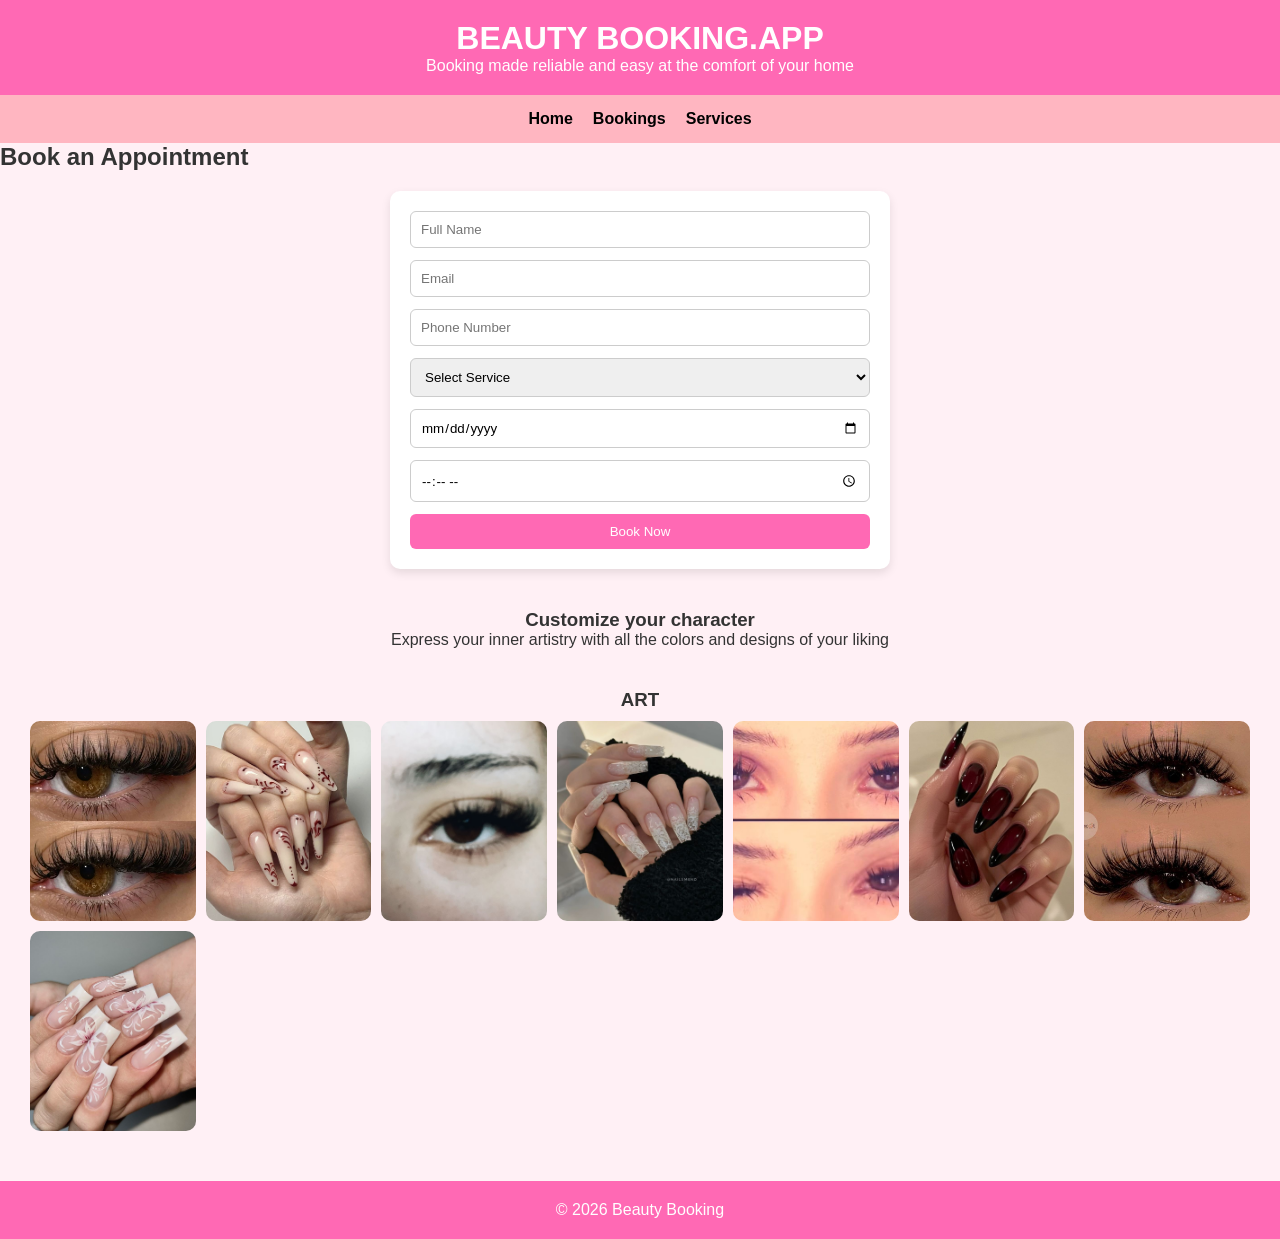
<file: index.html>
<!DOCTYPE html>
<html lang="en">
<head>
    <meta charset="UTF-8">
    <meta name="viewport" content="width=device-width, initial-scale=1.0">
    <title>Beauty Booking App</title>
    <link rel="stylesheet" href="./styles.css">
</head>

<body>

<header>
    <h1>BEAUTY BOOKING.APP</h1>
    <p>Booking made reliable and easy at the comfort of your home</p>
</header>

<nav>
    <a href="index.html">Home</a>
    <a href="bookings.html">Bookings</a>
    <a href="services.html">Services</a>
</nav>


    <!-- BOOKING SECTION -->
    <section>
        <h2>Book an Appointment</h2>

        <form id="bookingForm">

            <input type="text" id="name" placeholder="Full Name" required>

            <input type="email" id="email" placeholder="Email" required>

            <input type="tel" id="tel" placeholder="Phone Number" required>

            <select id="service" required>
                <option value="">Select Service</option>
                <option value="Nails">Nails</option>
                <option value="Lashes">Lashes</option>
            </select>

            <input type="date" id="date" required>
            <input type="time" id="time" required>

            <button type="submit">Book Now</button>

        </form>

        <p id="message"></p>

    </section>

    <!-- HOME CONTENT -->
    <section class="home">

        <div class="home-page">
            <h3>Customize your character</h3>
            <p>Express your inner artistry with all the colors and designs of your liking</p>
        </div>

    </section>

    <!-- GALLERY  -->
    <section id="gallery">
        <h3>ART</h3>
        <div id="image-grid">
            <img src="./meh.jpg" alt="lashes">
            <img src="./download (14).jpg" alt="nails">
            <img src="./lashes.jpg" alt="lashes">
            <img src="./nails.jpg" alt="nails">
            <img src="./download (15).jpg" alt="lashes">
            <img src="./nailera.jpg" alt="nails">
            <img src="./download (13).jpg" alt="lashes">
            <img src="./idk.jpg" alt="nails">
        </div>

        

        

    </section>



<footer>
    <p>© 2026 Beauty Booking</p>
</footer>

<script src="script.js"></script>

</body>
</html>
</file>
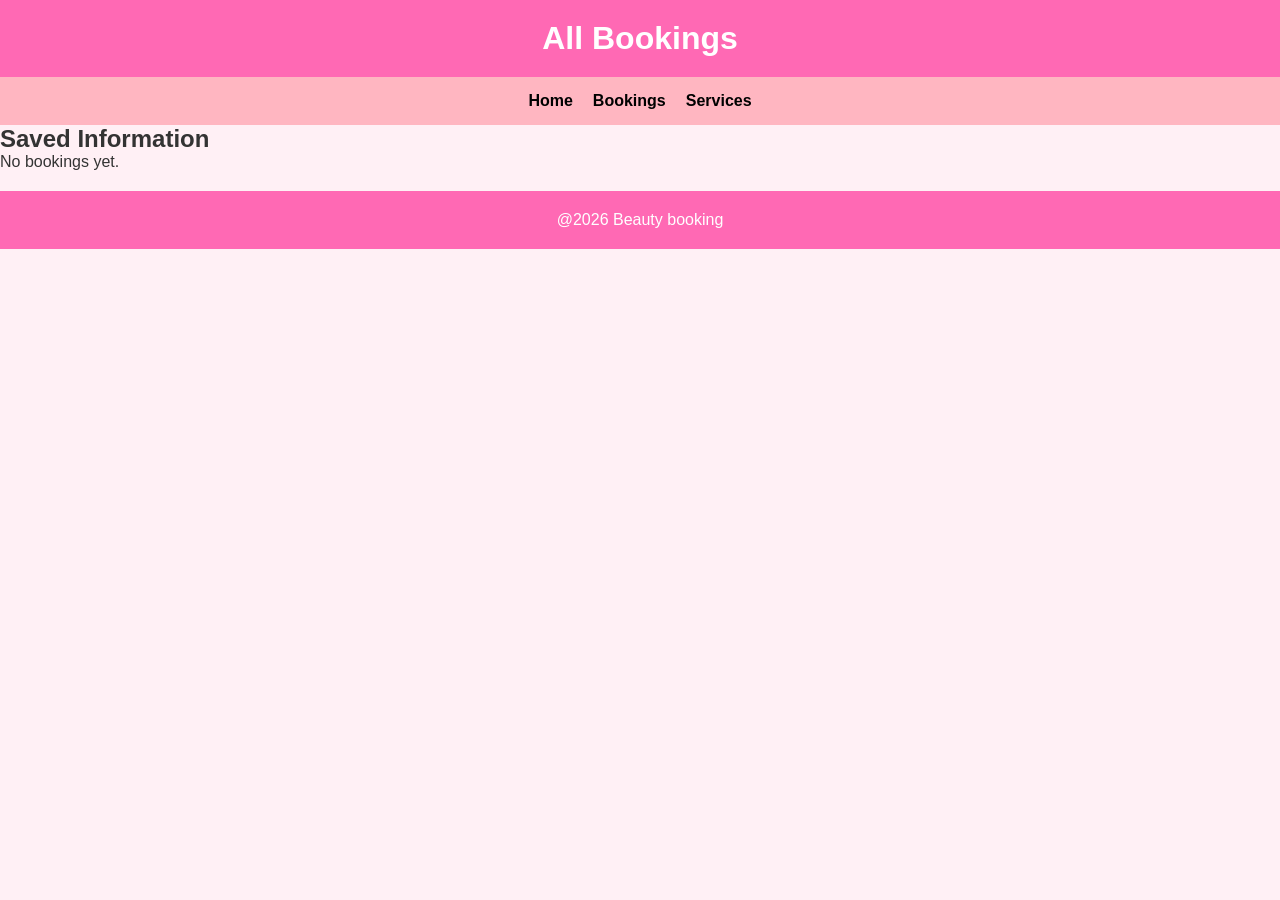
<file: bookings.html>
<!DOCTYPE html>
<html lang="en">
<head>
    <meta charset="UTF-8">
    <meta name="viewport" content="width=device-width, initial-scale=1.0">
    <title>bookings</title>
    <link rel="stylesheet" href="styles.css">
</head>
<body>
    
    <header>
        <h1>All Bookings</h1>
    </header>
    <!-- navigation bar -->
     <nav>
        <a href="index.html">Home</a>
        <a href="bookings.html">Bookings</a>
        <a href="services.html">Services</a>
     </nav>
     <!-- bookings -->
      <section>
        <h2>Saved Information</h2>
        <div id="bookingList"></div>
      </section>
      <footer>
        <p>@2026 Beauty booking</p> 
      </footer>
      <script src="script.js"></script>
</body>
</html>
</file>
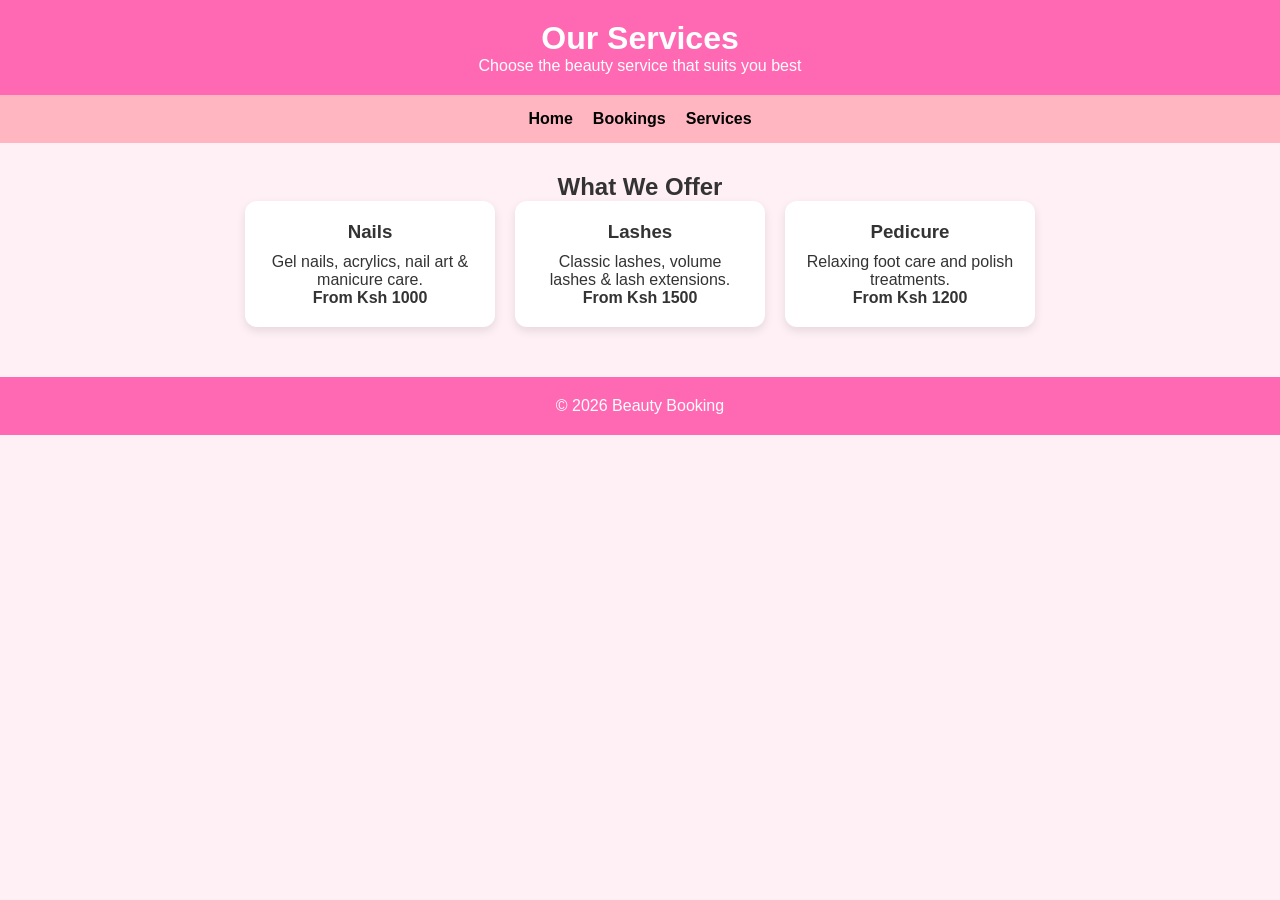
<file: services.html>
<!DOCTYPE html>
<html lang="en">
<head>
    <meta charset="UTF-8">
    <meta name="viewport" content="width=device-width, initial-scale=1.0">
    <title>Services - Beauty Booking App</title>

    <link rel="stylesheet" href="./styles.css">
</head>

<body>

<header>
    <h1>Our Services</h1>
    <p>Choose the beauty service that suits you best</p>
</header>

<!-- NAVIGATION -->
<nav>
    <a href="index.html">Home</a>
    <a href="bookings.html">Bookings</a>
    <a href="services.html">Services</a>
</nav>



    <!-- SERVICES SECTION -->
    <section class="services">

        <h2>What We Offer</h2>

        <div class="service-cards">

            <div class="card">
                <h3>Nails</h3>
                <p>Gel nails, acrylics, nail art & manicure care.</p>
                <p><strong>From Ksh 1000</strong></p>
            </div>

            <div class="card">
                <h3>Lashes</h3>
                <p>Classic lashes, volume lashes & lash extensions.</p>
                <p><strong>From Ksh 1500</strong></p>
            </div>

            <div class="card">
                <h3>Pedicure</h3>
                <p>Relaxing foot care and polish treatments.</p>
                <p><strong>From Ksh 1200</strong></p>
           </div>
           </div>

        

    </section>



<!-- FOOTER -->
<footer>
    <p>© 2026 Beauty Booking</p>
</footer>

</body>
</html>
</file>
<file: styles.css>
* {
    margin: 0;
    padding: 0;
    box-sizing: border-box;
}

body {
    font-family: Arial, sans-serif;
    background-color: #fff0f5;
    color: #333;
}

header {
    background-color: #ff69b4;
    color: white;
    text-align: center;
    padding: 20px;
}

nav {
    background-color: #ffb6c1;
    display: flex;
    justify-content: center;
    gap: 20px;
    padding: 15px;
}

nav a {
    text-decoration: none;
    color: black;
    font-weight: bold;
}

nav a:hover {
    color: white;
}


main {
    padding: 30px;
}


form {
    background-color: white;
    padding: 20px;
    border-radius: 10px;
    max-width: 500px;
    margin: auto;

    display: flex;
    flex-direction: column;
    gap: 15px;
}


input,
select,
textarea,
button {
    padding: 12px;
    border-radius: 5px;
    border: 1px solid #ccc;
}

button {
    background-color: #ff69b4;
    color: white;
    border: none;
    cursor: pointer;
}

button:hover {
    background-color: #ff1493;
}


#message {
    text-align: center;
    margin-top: 15px;
    font-weight: bold;
}


.booking-card {
    background-color: white;
    padding: 20px;
    margin: 15px auto;
    border-radius: 10px;
    max-width: 500px;
}


footer {
    background-color: #ff69b4;
    color: white;
    text-align: center;
    padding: 15px;
    margin-top: 30px;
}


@media (max-width: 768px) {

    nav {
        flex-direction: column;
        align-items: center;
    }

    form {
        width: 100%;
    }

    .booking-card {
        width: 100%;
    }
}

* {
    margin: 0;
    padding: 0;
    box-sizing: border-box;
    font-family: Arial, sans-serif;
}

body {
    background-color: #fff0f5;
    color: #333;
}


header {
    background: #ff69b4;
    color: white;
    text-align: center;
    padding: 20px;
}


nav {
    display: flex;
    justify-content: center;
    gap: 20px;
    background: #ffb6c1;
    padding: 15px;
}

nav a {
    text-decoration: none;
    color: black;
    font-weight: bold;
}

nav a:hover {
    color: white;
}


form {
    background: white;
    max-width: 500px;
    margin: 20px auto;
    padding: 20px;
    border-radius: 10px;

    display: flex;
    flex-direction: column;
    gap: 12px;

    box-shadow: 0 4px 10px rgba(0,0,0,0.1);
}

input, select, button {
    padding: 10px;
    border-radius: 6px;
    border: 1px solid #ccc;
}

button {
    background: #ff69b4;
    color: white;
    border: none;
    cursor: pointer;
}

button:hover {
    background: #ff1493;
}


.home {
    text-align: center;
    padding: 20px;
}


#gallery {
    padding: 20px;
    text-align: center;
}

#image-grid {
    display: grid;
    grid-template-columns: repeat(auto-fit, minmax(150px, 1fr));
    gap: 10px;
    padding: 10px;
}

#image-grid img {
    width: 100%;
    height: 200px;
    object-fit: cover;
    border-radius: 10px;
    transition: transform 0.3s;
}

#image-grid img:hover {
    transform: scale(1.05);
}


footer {
    text-align: center;
    padding: 20px;
    background: #ff69b4;
    color: white;
    margin-top: 20px;
}


@media (max-width: 768px) {
    nav {
        flex-direction: column;
    }
}

.services {
    text-align: center;
    padding: 30px;
}

.service-cards {
    display: flex;
    justify-content: center;
    gap: 20px;
    flex-wrap: wrap;
}

.card {
    background: white;
    padding: 20px;
    border-radius: 12px;
    width: 250px;

    box-shadow: 0 4px 10px rgba(0,0,0,0.1);
}

.card h3 {
    margin-bottom: 10px;
}
</file>
